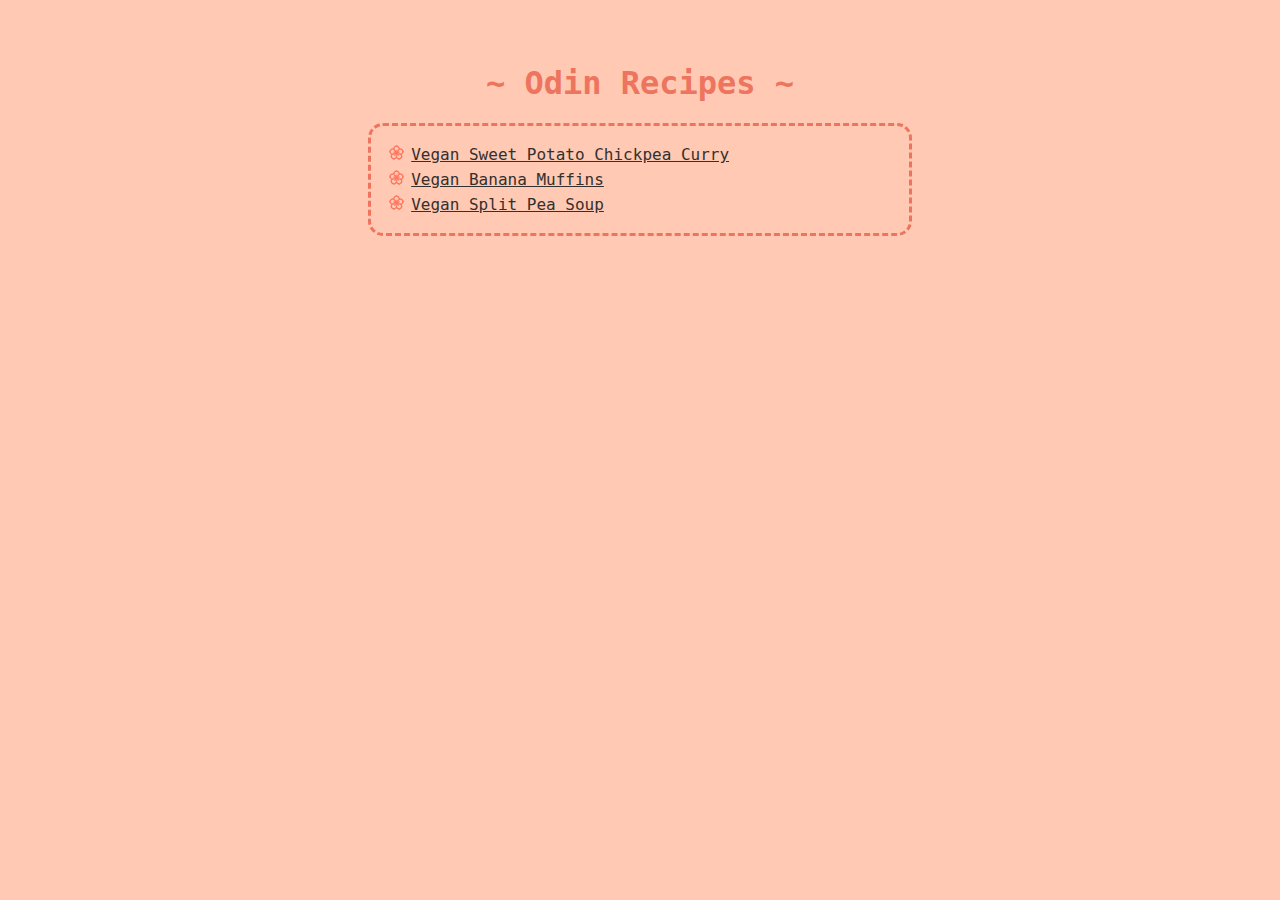
<file: index.html>
<!DOCTYPE html>
<html lang="en">
<head>
    <meta charset="UTF-8">
    <link rel="stylesheet" href="./style.css">
    <title>Odin Recipes</title>
</head>
<body>
    <h1>~ Odin Recipes ~</h1>
    <div class="recipe-list bordered">
        <ul>
            <li><a href="recipes/curry.html">Vegan Sweet Potato Chickpea Curry</a></li>
            <li><a href="recipes/muffins.html">Vegan Banana Muffins</a></li>
            <li><a href="recipes/soup.html">Vegan Split Pea Soup</a></li>
        </ul>
    </div>
</body>
</html>
</file>
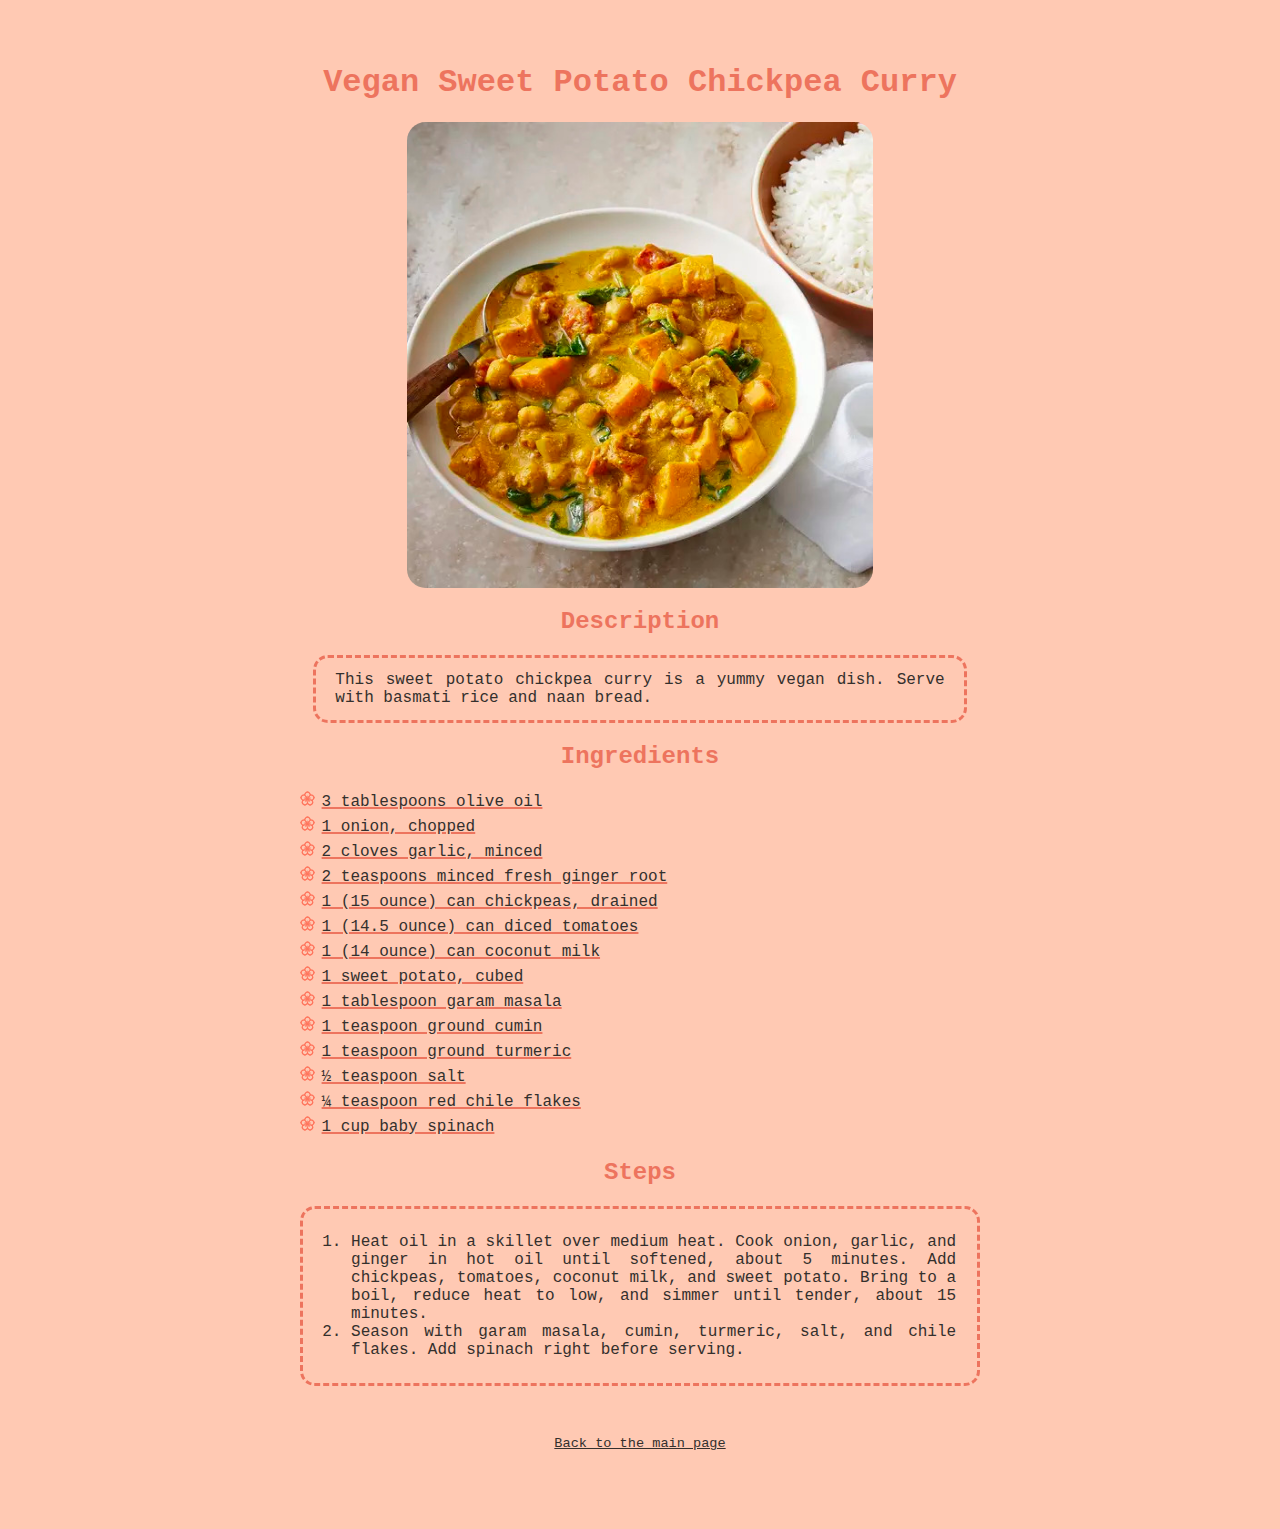
<file: recipes/curry.html>
<!DOCTYPE html>
<html lang="en">
<head>
    <meta charset="UTF-8">
    <link rel="stylesheet" href="../style.css">
    <title>Vegan Sweet Potato Chickpea Curry</title>
</head>
<body>
    <h1>Vegan Sweet Potato Chickpea Curry</h1>
    <img src="../images/curry.jpg" alt="Sweet Potato Chickpea Curry">
    <h2>Description</h2>
    <p class="description bordered">This sweet potato chickpea curry is a yummy vegan dish. Serve with basmati rice and naan bread.</p>
    <h2>Ingredients</h2>
    <ul class="ingredients">
        <li>3 tablespoons olive oil</li>
        <li>1 onion, chopped</li>
        <li>2 cloves garlic, minced</li>
        <li>2 teaspoons minced fresh ginger root</li>
        <li>1 (15 ounce) can chickpeas, drained</li>
        <li>1 (14.5 ounce) can diced tomatoes</li>
        <li>1 (14 ounce) can coconut milk</li>
        <li>1 sweet potato, cubed</li>
        <li>1 tablespoon garam masala</li>
        <li>1 teaspoon ground cumin</li>
        <li>1 teaspoon ground turmeric</li>
        <li>½ teaspoon salt</li>
        <li>¼ teaspoon red chile flakes</li>
        <li>1 cup baby spinach</li>
    </ul>
    <h2>Steps</h2>
    <div class="steps bordered">
        <ol>
            <li>Heat oil in a skillet over medium heat. Cook onion, garlic, and ginger in hot oil until softened, about 5 minutes. Add chickpeas, tomatoes, coconut milk, and sweet potato. Bring to a boil, reduce heat to low, and simmer until tender, about 15 minutes.</li>
            <li>Season with garam masala, cumin, turmeric, salt, and chile flakes. Add spinach right before serving.</li>
        </ol>
    </div>
    <div class="back">
        <a href="../index.html">Back to the main page</a>
    </div>
</body>
</html>
</file>
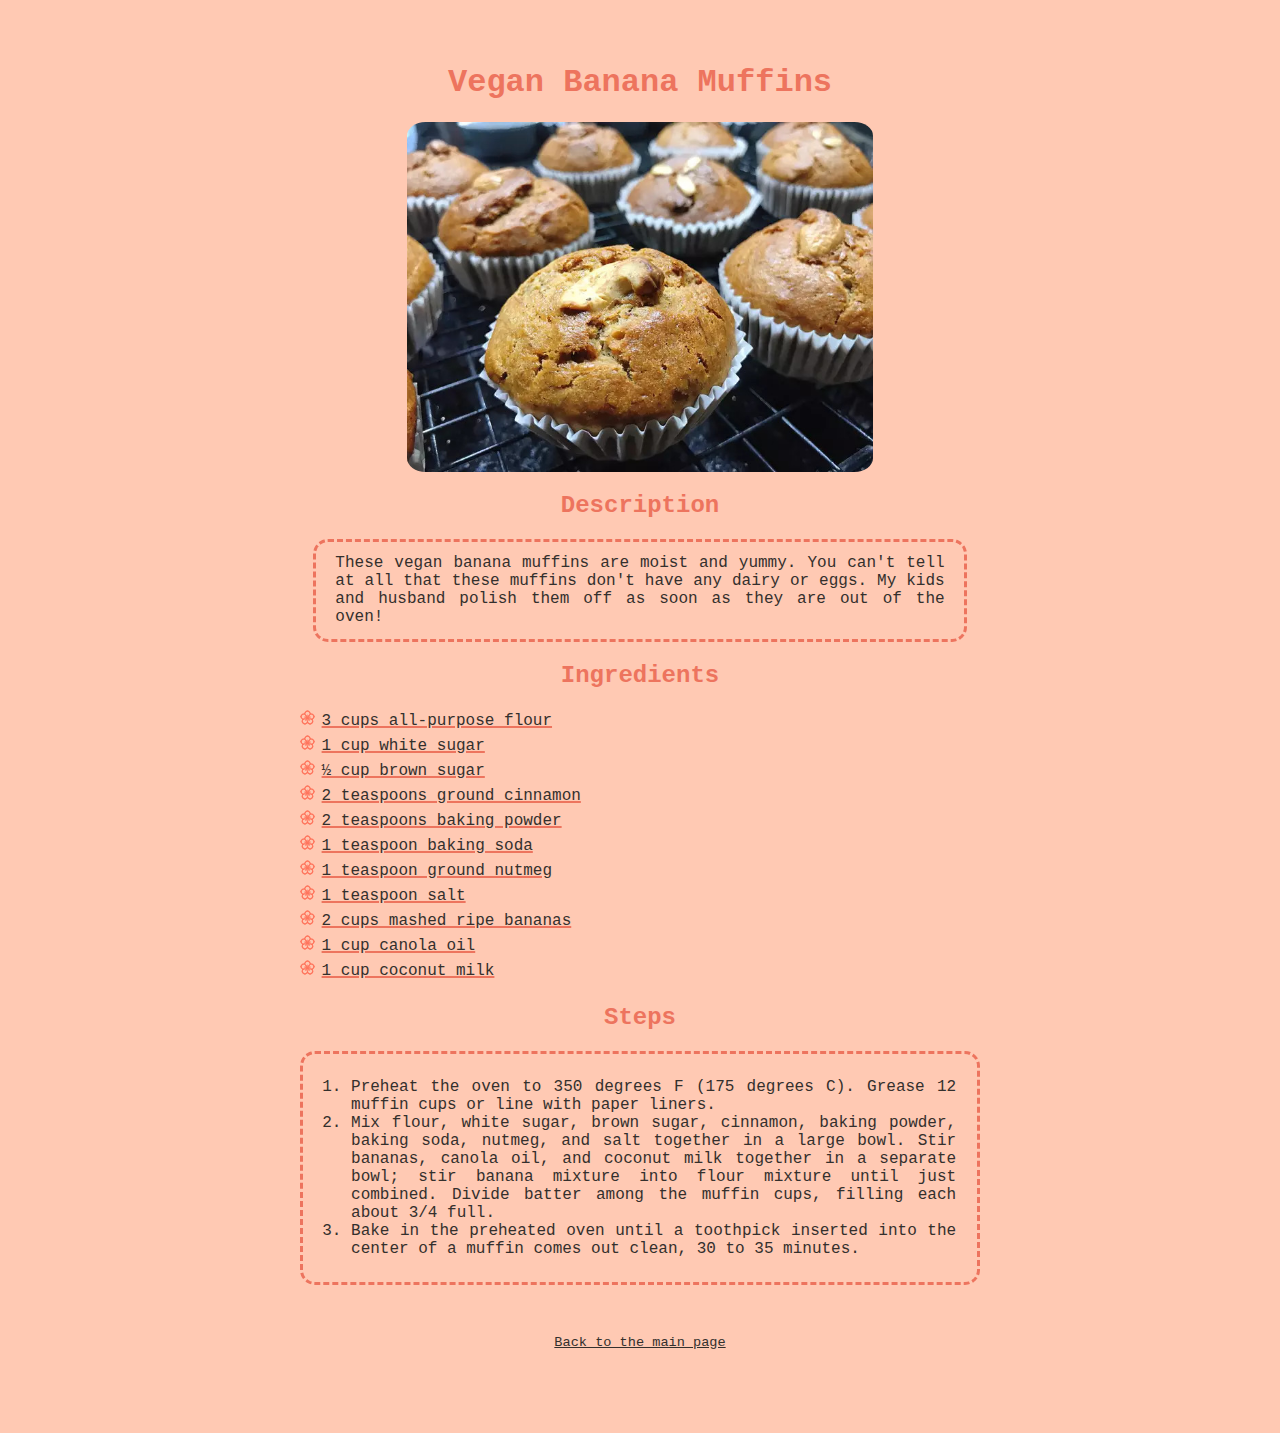
<file: recipes/muffins.html>
<!DOCTYPE html>
<html lang="en">
<head>
    <meta charset="UTF-8">
    <link rel="stylesheet" href="../style.css">
    <title>Vegan Banana Muffins</title>
</head>
<body>
    <h1>Vegan Banana Muffins</h1>
    <img src="../images/muffins.jpg" alt="Vegan Banana Muffins">
    <h2>Description</h2>
    <p class="description bordered">These vegan banana muffins are moist and yummy. You can't tell at all that these muffins don't have any dairy or eggs. My kids and husband polish them off as soon as they are out of the oven!</p>
    <h2>Ingredients</h2>
    <ul class="ingredients">
        <li>3 cups all-purpose flour</li>
        <li>1 cup white sugar</li>
        <li>½ cup brown sugar</li>
        <li>2 teaspoons ground cinnamon</li>
        <li>2 teaspoons baking powder</li>
        <li>1 teaspoon baking soda</li>
        <li>1 teaspoon ground nutmeg</li>
        <li>1 teaspoon salt</li>
        <li>2 cups mashed ripe bananas</li>
        <li>1 cup canola oil</li>
        <li>1 cup coconut milk</li>
    </ul>
    <h2>Steps</h2>
    <div class="steps bordered">
        <ol>
            <li>Preheat the oven to 350 degrees F (175 degrees C). Grease 12 muffin cups or line with paper liners.</li>
            <li>Mix flour, white sugar, brown sugar, cinnamon, baking powder, baking soda, nutmeg, and salt together in a large bowl. Stir bananas, canola oil, and coconut milk together in a separate bowl; stir banana mixture into flour mixture until just combined. Divide batter among the muffin cups, filling each about 3/4 full.</li>
            <li>Bake in the preheated oven until a toothpick inserted into the center of a muffin comes out clean, 30 to 35 minutes.</li>
        </ol>
    </div>
    <div class="back">
        <a href="../index.html">Back to the main page</a>
    </div>
</body>
</html>
</file>
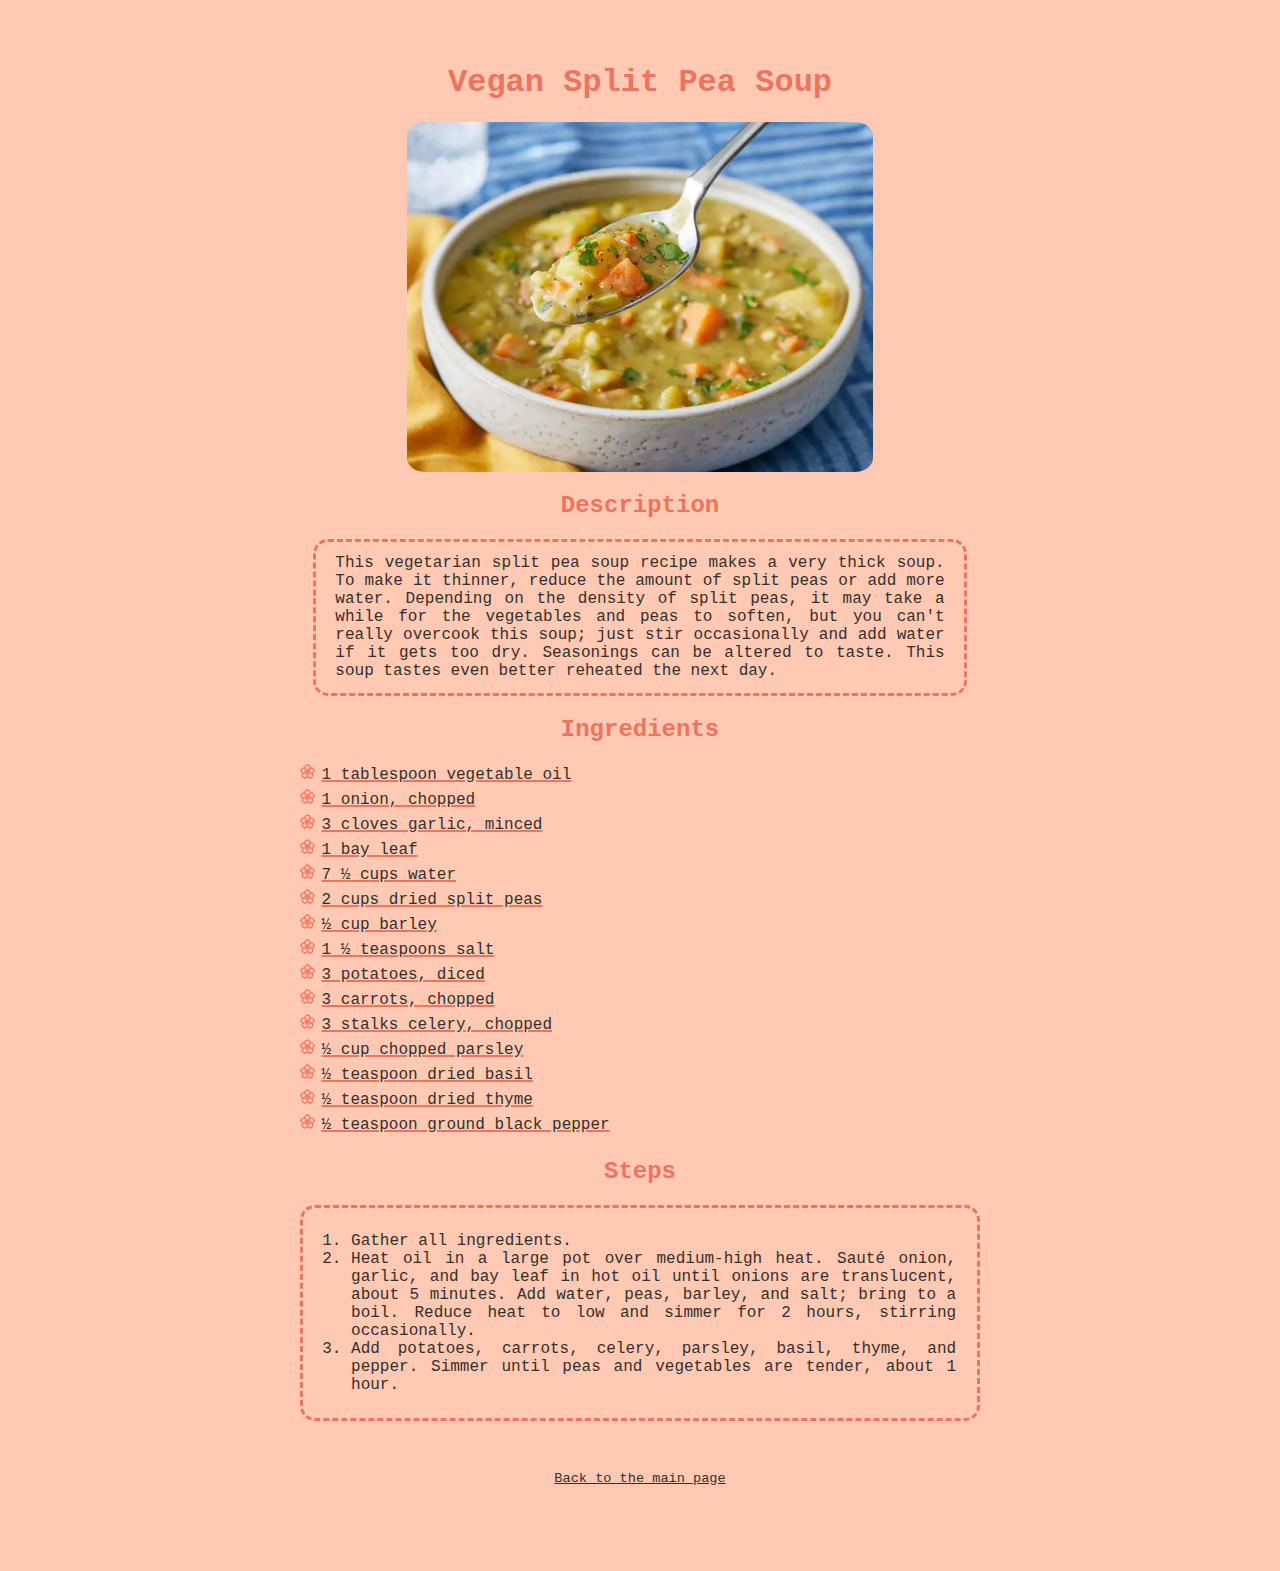
<file: recipes/soup.html>
<!DOCTYPE html>
<html lang="en">
<head>
    <meta charset="UTF-8">
    <link rel="stylesheet" href="../style.css">
    <title>Vegan Split Pea Soup</title>
</head>
<body>
    <h1>Vegan Split Pea Soup</h1>
    <img src="../images/soup.jpg" alt="Vegan Split Pea Soup">
    <h2>Description</h2>
    <p class="description bordered">This vegetarian split pea soup recipe makes a very thick soup. To make it thinner, reduce the amount of split peas or add more water. Depending on the density of split peas, it may take a while for the vegetables and peas to soften, but you can't really overcook this soup; just stir occasionally and add water if it gets too dry. Seasonings can be altered to taste. This soup tastes even better reheated the next day.</p>
    <h2>Ingredients</h2>
    <ul class="ingredients">
        <li>1 tablespoon vegetable oil</li>
        <li>1 onion, chopped</li>
        <li>3 cloves garlic, minced</li>
        <li>1 bay leaf</li>
        <li>7 ½ cups water</li>
        <li>2 cups dried split peas</li>
        <li>½ cup barley</li>
        <li>1 ½ teaspoons salt</li>
        <li>3 potatoes, diced</li>
        <li>3 carrots, chopped</li>
        <li>3 stalks celery, chopped</li>
        <li>½ cup chopped parsley</li>
        <li>½ teaspoon dried basil</li>
        <li>½ teaspoon dried thyme</li>
        <li>½ teaspoon ground black pepper</li>
    </ul>
    <h2>Steps</h2>
    <div class="steps bordered">
        <ol>
            <li>Gather all ingredients.</li>
            <li>Heat oil in a large pot over medium-high heat. Sauté onion, garlic, and bay leaf in hot oil until onions are translucent, about 5 minutes. Add water, peas, barley, and salt; bring to a boil. Reduce heat to low and simmer for 2 hours, stirring occasionally.</li>
            <li>Add potatoes, carrots, celery, parsley, basil, thyme, and pepper. Simmer until peas and vegetables are tender, about 1 hour.</li>
        </ol>
    </div>
    <div class="back">
        <a href="../index.html">Back to the main page</a>
    </div>
</body>
</html>
</file>
<file: style.css>
* {
    background-color: hsl(18, 100%, 85%);
    font-family: Monaco, "Lucida Console", monospace;
    color: hsl(25, 7%, 19%);
}

body {
    margin: 5vw 22vw 5vw 22vw;
}

h1,
h2 {
    text-align: center;
    color: hsl(9, 80%, 65%);
    font-weight: bold;
}

p,
li {
    text-align: justify;
}

ul {
    list-style-image: url("./images/flower.png");
    line-height: 25px;
}

img {
    width: 65%;
    height: auto;
    border-radius: 4%;
    display: block;
    margin-left: auto;
    margin-right: auto;
}

.bordered {
    border: 3px dashed hsl(9, 80%, 65%);
    border-radius: 15px;
    margin-left: auto;
    margin-right: auto;
}

.recipe-list {
    width: 75%;
}

.description {
    width: 85%;
    padding: 0.8em 1.2em;
}

.steps {
    width: 90%;
    padding: 0.5em 1.3em 0.5em 0.5em;
}

.ingredients {
    text-decoration: underline 0.1em hsl(9, 80%, 65%);
}

.back {
    text-align: center;
    font-size: 85%;
    margin-top: 50px;
    color: hsl(9, 80%, 65%);
}
</file>
